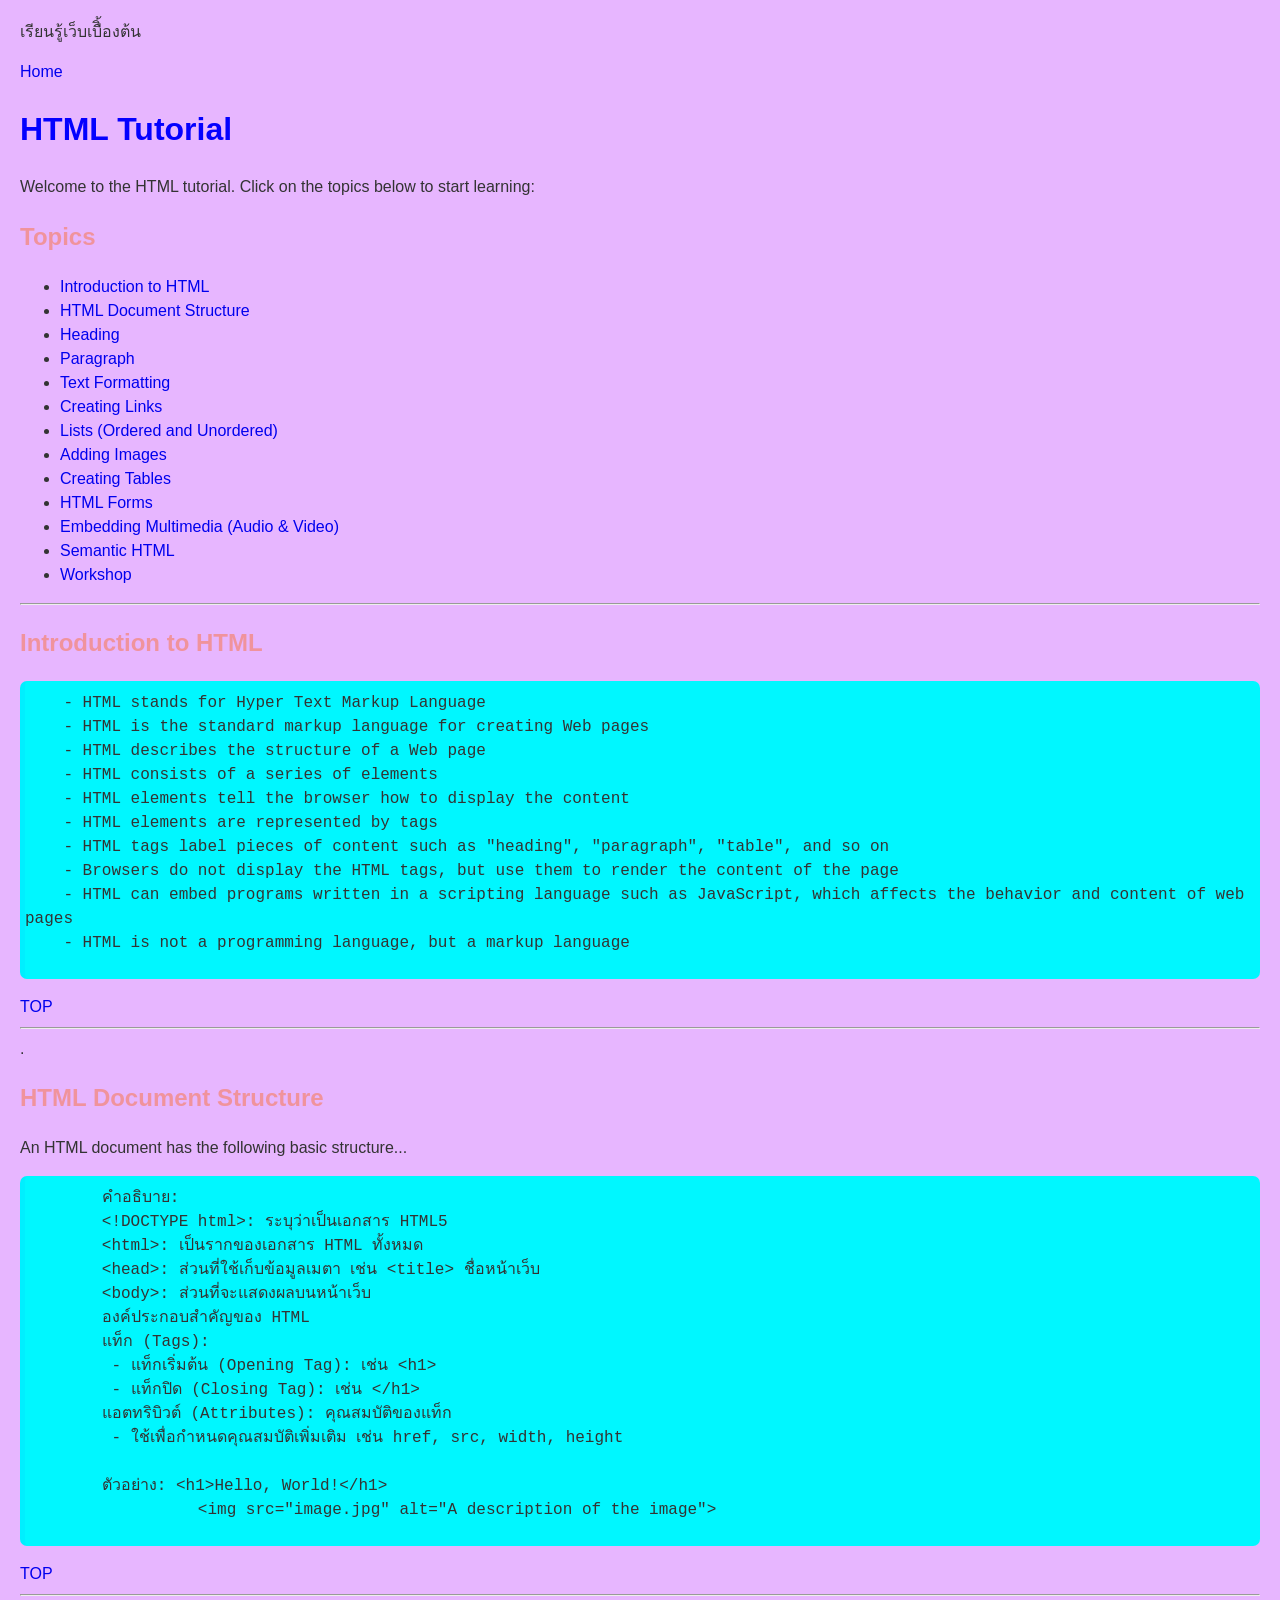
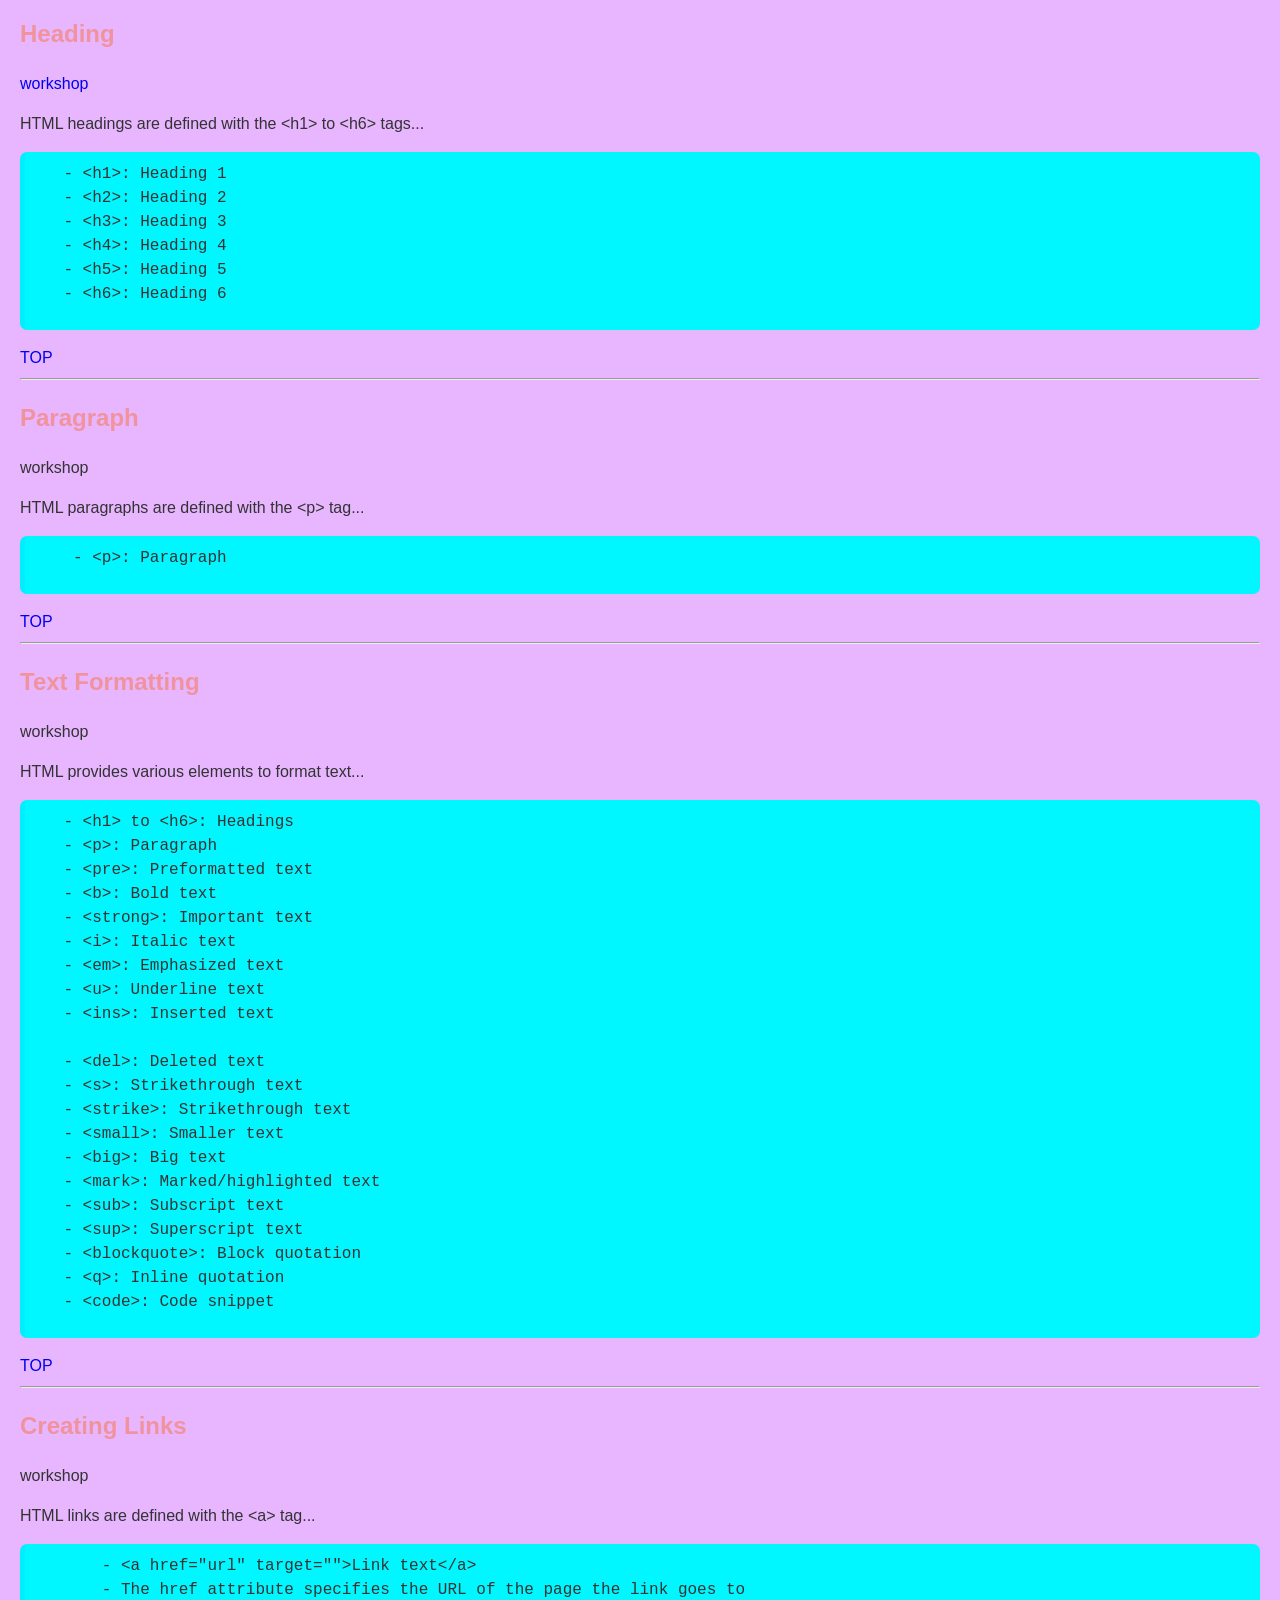
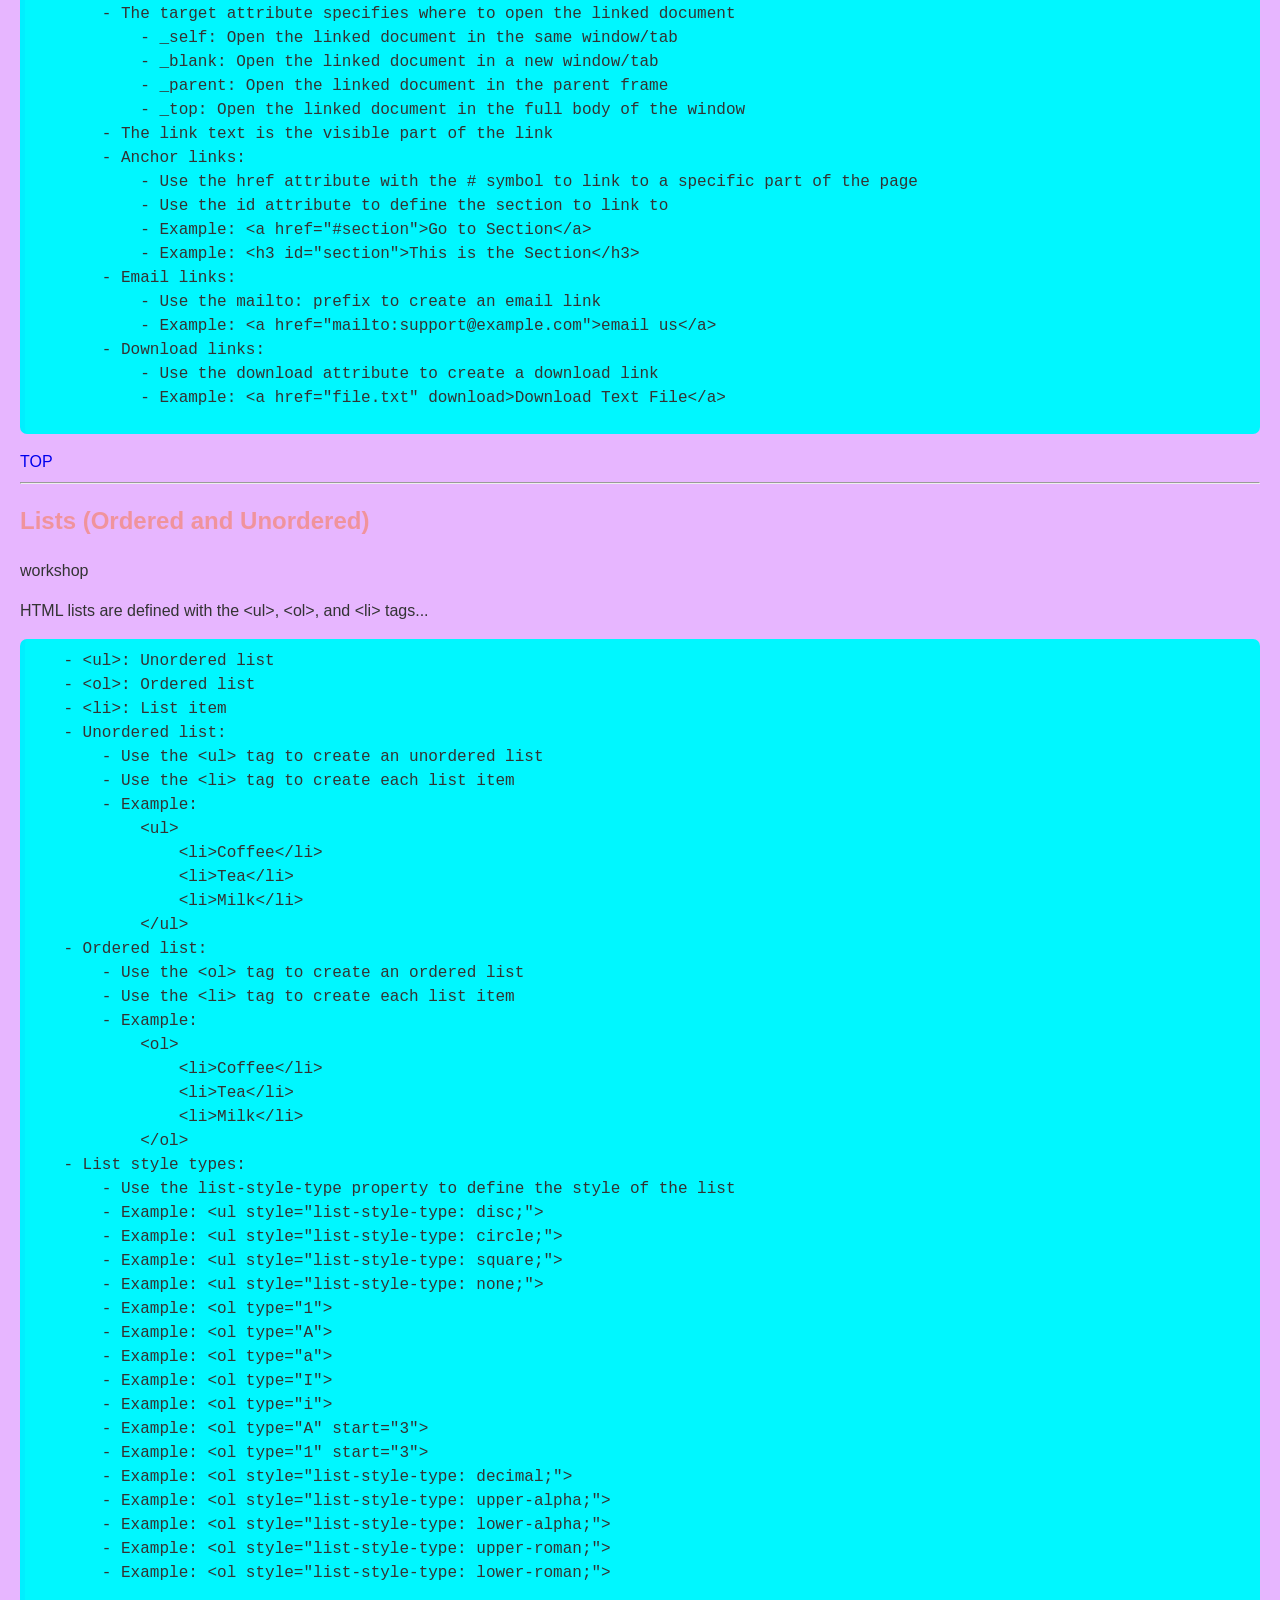
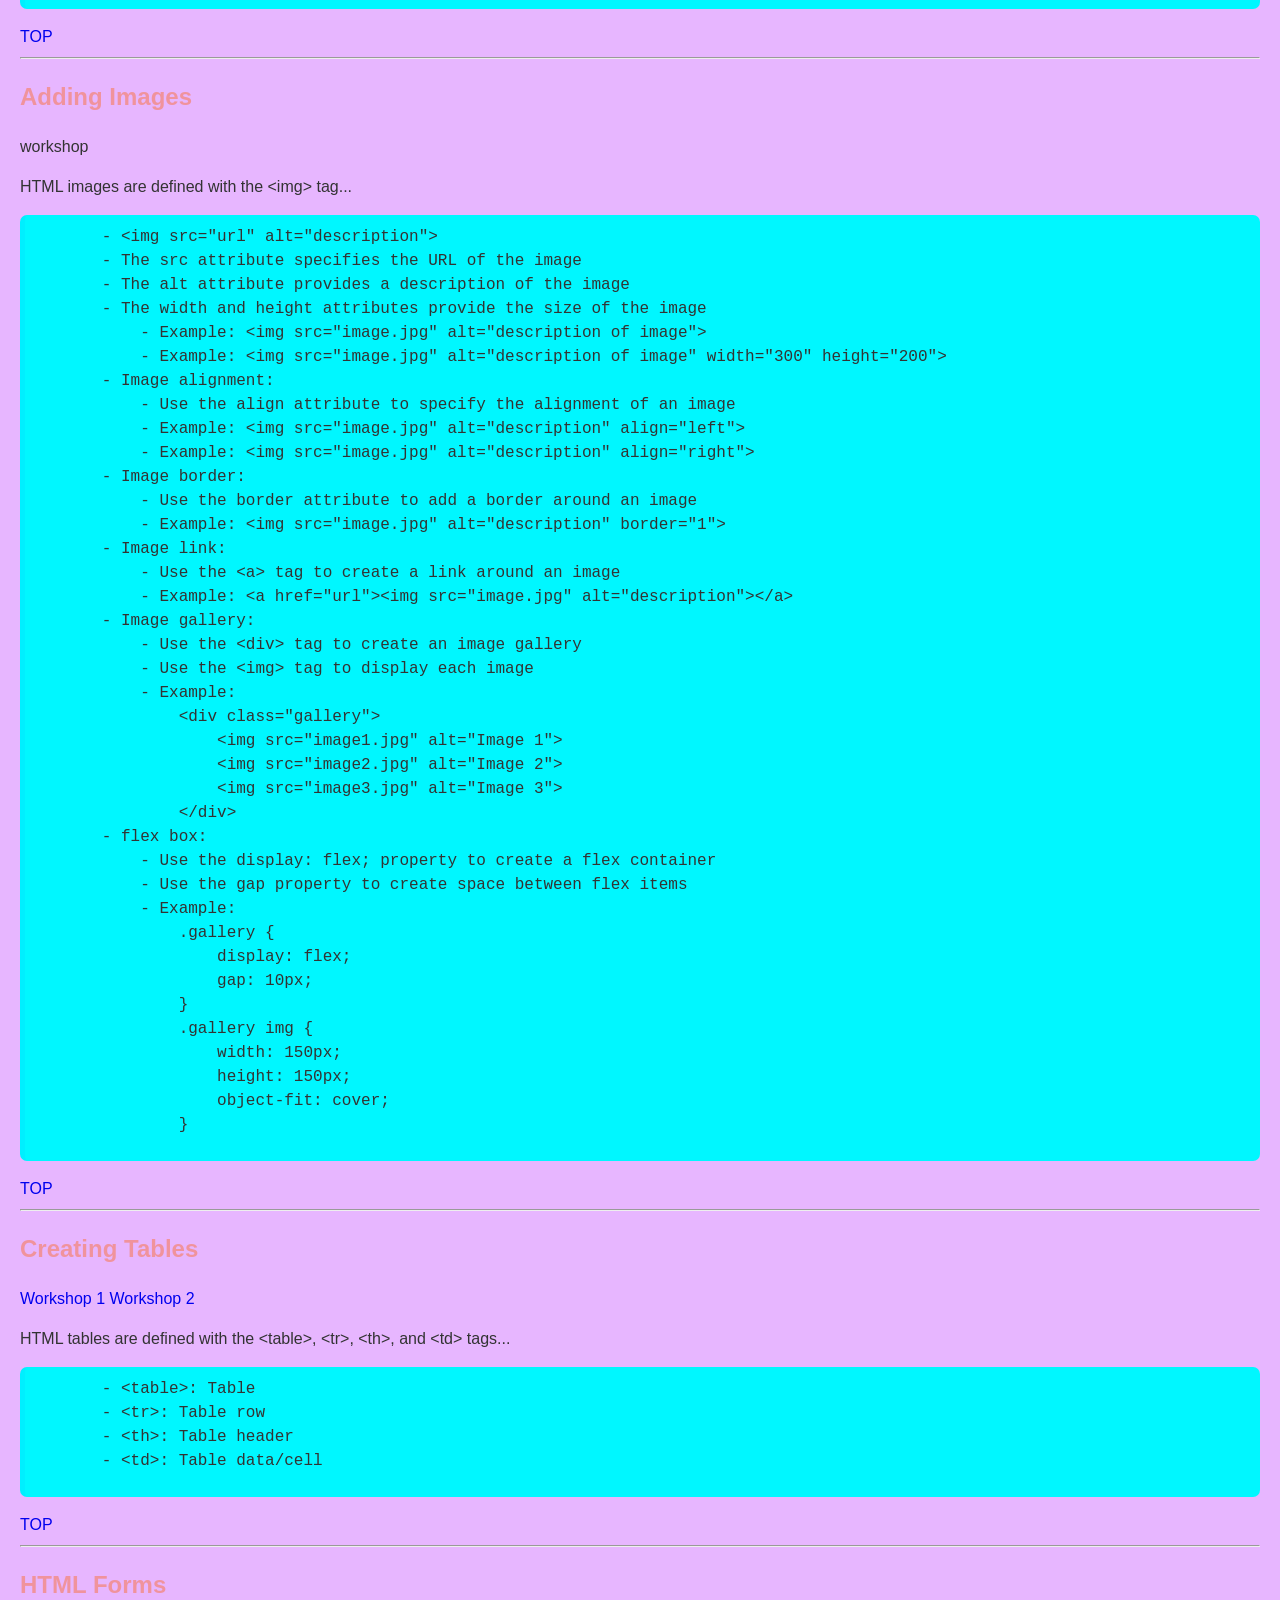
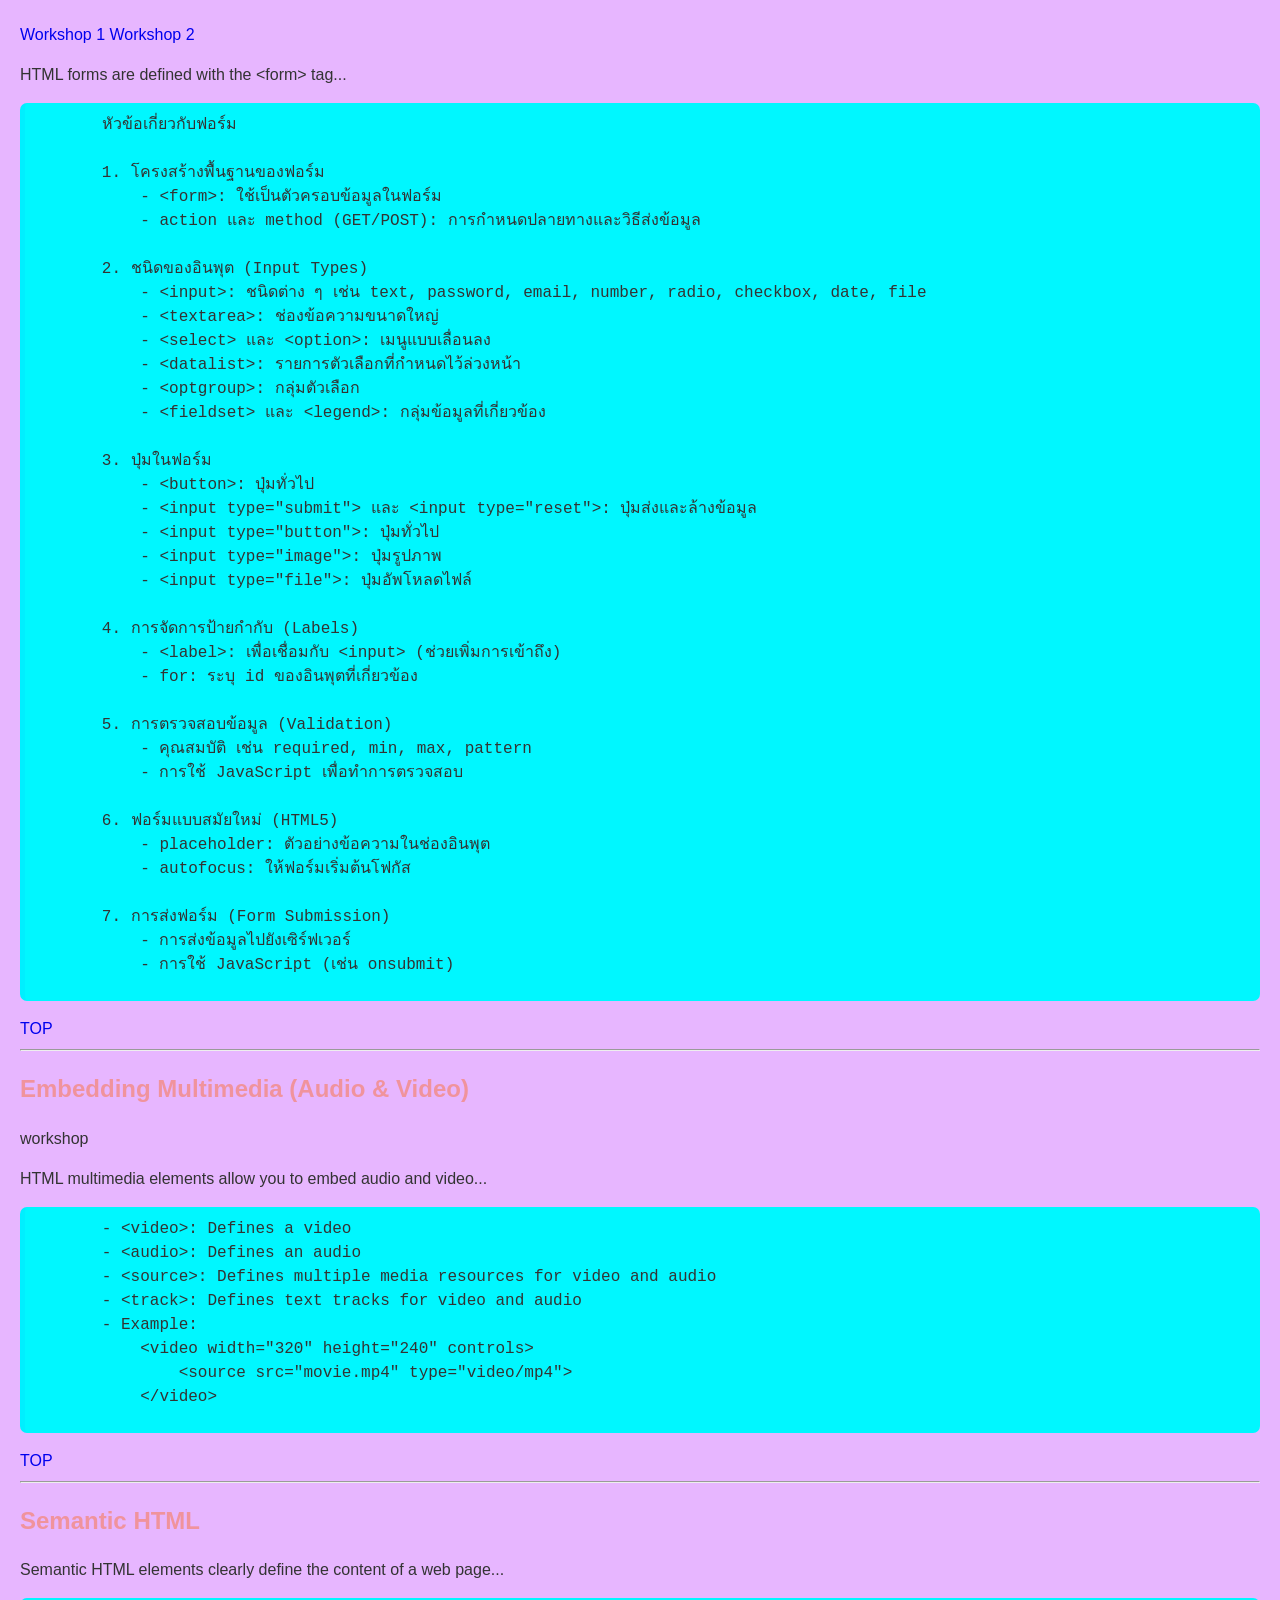
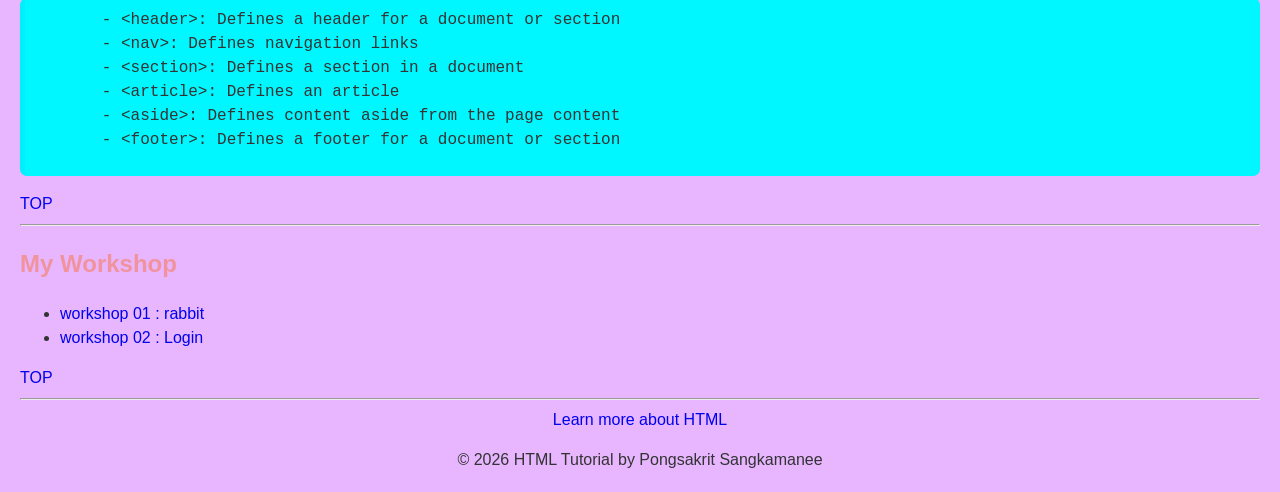
<file: index.html>
<!DOCTYPE html>
<html lang="en">
<head>
    <meta charset="UTF-8">
    <meta name="viewport" content="width=device-width, initial-scale=1.0">
    <meta name="description" content="เว็บไซจ์สำหรับแนะนำการใช้งาน html css และ workshop">
    <title>web Work Shop : 684259048</title>

<style>
    html{
        scroll-behavior: smooth;
    }
        body{
    font-family :Verdana, Geneva, Verdana, sans-serif ;
    margin: 20px ;
    Padding: 0;
    color: #333;
    background-color: rgba(174, 0, 255, 0.288);
    line-height: 1.5;
}
h1 {
    color: rgb(4, 0, 255);
}
h2{
    color: rgba(255, 94, 0, 0.39);
}
.green-text {
color:rgb(43, 226, 211);
}
pre {
    background: rgb(0, 247, 255);
    border-left: 5px solid rgba(0, 225, 255, 0.404);
    font-size: 16px;
    padding: 10px 0 0 0;
    white-space: pre-wrap;
    border-radius: 7px;
}

a {
    text-decoration: none;
}
a:hover {
    text-decoration: underline;
    color: rgb(0, 255, 234);
}
    .text-center{
            text-align: center;
    }
</style>


</head>
<body>
    <header>
        <p>เรียนรู้เว็บเบืิ้องต้น</p>
        <nav>
            <a href="index.html">Home</a>
        </nav>
    </header>

<h1 id="top">HTML Tutorial</h1>
<p>Welcome to the HTML tutorial. Click on the topics below to start learning:</p>

<h2>Topics</h2>
<ul>
    <li><a href="#introduction">Introduction to HTML</a></li>
    <li><a href="#document-structure">HTML Document Structure</a></li>
    <li><a href="#heading">Heading</a></li>
    <li><a href="#paragraph">Paragraph</a></li>
    <li><a href="#text-formatting">Text Formatting</a></li>
    <li><a href="#creating-links">Creating Links</a></li>
    <li><a href="#lists">Lists (Ordered and Unordered)</a></li>
    <li><a href="#adding-images">Adding Images</a></li>
    <li><a href="#creating-tables">Creating Tables</a></li>
    <li><a href="#html-forms">HTML Forms</a></li>
    <li><a href="#multimedia">Embedding Multimedia (Audio &amp; Video)</a></li>
    <li><a href="#semantic">Semantic HTML</a></li>
    <li><a href="#workshop">Workshop</a></li>
</ul>

<hr>

<!-- Introduction to HTML -->
<section>
    <h2 id="introduction">Introduction to HTML</h2>
    <pre>
    - HTML stands for Hyper Text Markup Language
    - HTML is the standard markup language for creating Web pages
    - HTML describes the structure of a Web page
    - HTML consists of a series of elements
    - HTML elements tell the browser how to display the content
    - HTML elements are represented by tags
    - HTML tags label pieces of content such as "heading", "paragraph", "table", and so on
    - Browsers do not display the HTML tags, but use them to render the content of the page
    - HTML can embed programs written in a scripting language such as JavaScript, which affects the behavior and content of web pages
    - HTML is not a programming language, but a markup language
    </pre>
    <a href="#top">TOP</a>
</section>

<hr>
.
<!-- HTML Document Structure -->
<section>
    <h2 id="document-structure">HTML Document Structure</h2>
    <p>An HTML document has the following basic structure...</p>
    <pre>
        คำอธิบาย:
        &lt;!DOCTYPE html&gt;: ระบุว่าเป็นเอกสาร HTML5
        &lt;html&gt;: เป็นรากของเอกสาร HTML ทั้งหมด
        &lt;head&gt;: ส่วนที่ใช้เก็บข้อมูลเมตา เช่น &lt;title&gt; ชื่อหน้าเว็บ
        &lt;body&gt;: ส่วนที่จะแสดงผลบนหน้าเว็บ
        องค์ประกอบสำคัญของ HTML
        แท็ก (Tags):
         - แท็กเริ่มต้น (Opening Tag): เช่น &lt;h1&gt;
         - แท็กปิด (Closing Tag): เช่น &lt;/h1&gt;
        แอตทริบิวต์ (Attributes): คุณสมบัติของแท็ก
         - ใช้เพื่อกำหนดคุณสมบัติเพิ่มเติม เช่น href, src, width, height

        ตัวอย่าง: &lt;h1&gt;Hello, World!&lt;/h1&gt;
                  &lt;img src="image.jpg" alt="A description of the image"&gt;
    </pre>
    <a href="#top">TOP</a>
</section>

<hr>

<!-- Heading -->
<section>
    <h2 id="heading">Heading</h2>
    <p><a href="w03-heading.html">workshop</a></p>
    <p>HTML headings are defined with the &lt;h1&gt; to &lt;h6&gt; tags...</p>
    <pre>
    - &lt;h1&gt;: Heading 1
    - &lt;h2&gt;: Heading 2
    - &lt;h3&gt;: Heading 3
    - &lt;h4&gt;: Heading 4
    - &lt;h5&gt;: Heading 5
    - &lt;h6&gt;: Heading 6
    </pre>
    <a href="#top">TOP</a>
</section>

<hr>

<!-- Paragraph -->
<section>
    <h2 id="paragraph">Paragraph</h2>
    <p>workshop</p>
    <p>HTML paragraphs are defined with the &lt;p&gt; tag...</p>
    <pre>
     - &lt;p&gt;: Paragraph
    </pre>
    <a href="#top">TOP</a>
</section>

<hr>

<!-- Text Formatting -->
<section>
    <h2 id="text-formatting">Text Formatting</h2>
    <p>workshop</p>
    <p>HTML provides various elements to format text...</p>
    <pre>
    - &lt;h1&gt; to &lt;h6&gt;: Headings
    - &lt;p&gt;: Paragraph
    - &lt;pre&gt;: Preformatted text
    - &lt;b&gt;: Bold text
    - &lt;strong&gt;: Important text
    - &lt;i&gt;: Italic text
    - &lt;em&gt;: Emphasized text
    - &lt;u&gt;: Underline text
    - &lt;ins&gt;: Inserted text

    - &lt;del&gt;: Deleted text
    - &lt;s&gt;: Strikethrough text
    - &lt;strike&gt;: Strikethrough text
    - &lt;small&gt;: Smaller text
    - &lt;big&gt;: Big text
    - &lt;mark&gt;: Marked/highlighted text
    - &lt;sub&gt;: Subscript text
    - &lt;sup&gt;: Superscript text
    - &lt;blockquote&gt;: Block quotation
    - &lt;q&gt;: Inline quotation
    - &lt;code&gt;: Code snippet
    </pre>
    <a href="#top">TOP</a>
</section>

<hr>

<!-- Creating Links -->
<section>
    <h2 id="creating-links">Creating Links</h2>
    <p>workshop</p>
    <p>HTML links are defined with the &lt;a&gt; tag...</p>
    <pre>
        - &lt;a href="url" target=""&gt;Link text&lt;/a&gt;
        - The href attribute specifies the URL of the page the link goes to
        - The target attribute specifies where to open the linked document
            - _self: Open the linked document in the same window/tab
            - _blank: Open the linked document in a new window/tab
            - _parent: Open the linked document in the parent frame
            - _top: Open the linked document in the full body of the window
        - The link text is the visible part of the link
        - Anchor links:
            - Use the href attribute with the # symbol to link to a specific part of the page
            - Use the id attribute to define the section to link to
            - Example: &lt;a href="#section"&gt;Go to Section&lt;/a&gt;
            - Example: &lt;h3 id="section"&gt;This is the Section&lt;/h3&gt;
        - Email links:
            - Use the mailto: prefix to create an email link
            - Example: &lt;a href="mailto:support@example.com"&gt;email us&lt;/a&gt;
        - Download links:
            - Use the download attribute to create a download link
            - Example: &lt;a href="file.txt" download&gt;Download Text File&lt;/a&gt;
    </pre>
    <a href="#top">TOP</a>
</section>

<hr>

<!-- Lists -->
<section>
    <h2 id="lists">Lists (Ordered and Unordered)</h2>
    <p>workshop</p>
    <p>HTML lists are defined with the &lt;ul&gt;, &lt;ol&gt;, and &lt;li&gt; tags...</p>
    <pre>
    - &lt;ul&gt;: Unordered list
    - &lt;ol&gt;: Ordered list
    - &lt;li&gt;: List item
    - Unordered list:
        - Use the &lt;ul&gt; tag to create an unordered list
        - Use the &lt;li&gt; tag to create each list item
        - Example:
            &lt;ul&gt;
                &lt;li&gt;Coffee&lt;/li&gt;
                &lt;li&gt;Tea&lt;/li&gt;
                &lt;li&gt;Milk&lt;/li&gt;
            &lt;/ul&gt;
    - Ordered list:
        - Use the &lt;ol&gt; tag to create an ordered list
        - Use the &lt;li&gt; tag to create each list item
        - Example:
            &lt;ol&gt;
                &lt;li&gt;Coffee&lt;/li&gt;
                &lt;li&gt;Tea&lt;/li&gt;
                &lt;li&gt;Milk&lt;/li&gt;
            &lt;/ol&gt;
    - List style types:
        - Use the list-style-type property to define the style of the list
        - Example: &lt;ul style="list-style-type: disc;"&gt;
        - Example: &lt;ul style="list-style-type: circle;"&gt;
        - Example: &lt;ul style="list-style-type: square;"&gt;
        - Example: &lt;ul style="list-style-type: none;"&gt;
        - Example: &lt;ol type="1"&gt;
        - Example: &lt;ol type="A"&gt;
        - Example: &lt;ol type="a"&gt;
        - Example: &lt;ol type="I"&gt;
        - Example: &lt;ol type="i"&gt;
        - Example: &lt;ol type="A" start="3"&gt;
        - Example: &lt;ol type="1" start="3"&gt;
        - Example: &lt;ol style="list-style-type: decimal;"&gt;
        - Example: &lt;ol style="list-style-type: upper-alpha;"&gt;
        - Example: &lt;ol style="list-style-type: lower-alpha;"&gt;
        - Example: &lt;ol style="list-style-type: upper-roman;"&gt;
        - Example: &lt;ol style="list-style-type: lower-roman;"&gt;
    </pre>
    <a href="#top">TOP</a>
</section>

<hr>

<!-- Adding Images -->
<section>
    <h2 id="adding-images">Adding Images</h2>
    <p>workshop</p>
    <p>HTML images are defined with the &lt;img&gt; tag...</p>
    <pre>
        - &lt;img src="url" alt="description"&gt;
        - The src attribute specifies the URL of the image
        - The alt attribute provides a description of the image
        - The width and height attributes provide the size of the image
            - Example: &lt;img src="image.jpg" alt="description of image"&gt;
            - Example: &lt;img src="image.jpg" alt="description of image" width="300" height="200"&gt;
        - Image alignment:
            - Use the align attribute to specify the alignment of an image
            - Example: &lt;img src="image.jpg" alt="description" align="left"&gt;
            - Example: &lt;img src="image.jpg" alt="description" align="right"&gt;
        - Image border:
            - Use the border attribute to add a border around an image
            - Example: &lt;img src="image.jpg" alt="description" border="1"&gt;
        - Image link:
            - Use the &lt;a&gt; tag to create a link around an image
            - Example: &lt;a href="url"&gt;&lt;img src="image.jpg" alt="description"&gt;&lt;/a&gt;
        - Image gallery:
            - Use the &lt;div&gt; tag to create an image gallery
            - Use the &lt;img&gt; tag to display each image
            - Example:
                &lt;div class="gallery"&gt;
                    &lt;img src="image1.jpg" alt="Image 1"&gt;
                    &lt;img src="image2.jpg" alt="Image 2"&gt;
                    &lt;img src="image3.jpg" alt="Image 3"&gt;
                &lt;/div&gt;
        - flex box:
            - Use the display: flex; property to create a flex container
            - Use the gap property to create space between flex items
            - Example:
                .gallery {
                    display: flex;
                    gap: 10px;
                }
                .gallery img {
                    width: 150px;
                    height: 150px;
                    object-fit: cover;
                }
    </pre>
    <a href="#top">TOP</a>
</section>

<hr>

<!-- Creating Tables -->
<section>
    <h2 id="creating-tables">Creating Tables</h2>
    <p><a href="#">Workshop 1</a> <a href="#">Workshop 2</a></p>
    <p>HTML tables are defined with the &lt;table&gt;, &lt;tr&gt;, &lt;th&gt;, and &lt;td&gt; tags...</p>
    <pre>
        - &lt;table&gt;: Table
        - &lt;tr&gt;: Table row
        - &lt;th&gt;: Table header
        - &lt;td&gt;: Table data/cell
    </pre>
    <a href="#top">TOP</a>
</section>

<hr>

<!-- HTML Forms -->
<section>
    <h2 id="html-forms">HTML Forms</h2>
    <p><a href="#">Workshop 1</a> <a href="#">Workshop 2</a></p>
    <p>HTML forms are defined with the &lt;form&gt; tag...</p>
    <pre>
        หัวข้อเกี่ยวกับฟอร์ม

        1. โครงสร้างพื้นฐานของฟอร์ม
            - &lt;form&gt;: ใช้เป็นตัวครอบข้อมูลในฟอร์ม
            - action และ method (GET/POST): การกำหนดปลายทางและวิธีส่งข้อมูล

        2. ชนิดของอินพุต (Input Types)
            - &lt;input&gt;: ชนิดต่าง ๆ เช่น text, password, email, number, radio, checkbox, date, file
            - &lt;textarea&gt;: ช่องข้อความขนาดใหญ่
            - &lt;select&gt; และ &lt;option&gt;: เมนูแบบเลื่อนลง
            - &lt;datalist&gt;: รายการตัวเลือกที่กำหนดไว้ล่วงหน้า
            - &lt;optgroup&gt;: กลุ่มตัวเลือก
            - &lt;fieldset&gt; และ &lt;legend&gt;: กลุ่มข้อมูลที่เกี่ยวข้อง

        3. ปุ่มในฟอร์ม
            - &lt;button&gt;: ปุ่มทั่วไป
            - &lt;input type="submit"&gt; และ &lt;input type="reset"&gt;: ปุ่มส่งและล้างข้อมูล
            - &lt;input type="button"&gt;: ปุ่มทั่วไป
            - &lt;input type="image"&gt;: ปุ่มรูปภาพ
            - &lt;input type="file"&gt;: ปุ่มอัพโหลดไฟล์

        4. การจัดการป้ายกำกับ (Labels)
            - &lt;label&gt;: เพื่อเชื่อมกับ &lt;input&gt; (ช่วยเพิ่มการเข้าถึง)
            - for: ระบุ id ของอินพุตที่เกี่ยวข้อง

        5. การตรวจสอบข้อมูล (Validation)
            - คุณสมบัติ เช่น required, min, max, pattern
            - การใช้ JavaScript เพื่อทำการตรวจสอบ

        6. ฟอร์มแบบสมัยใหม่ (HTML5)
            - placeholder: ตัวอย่างข้อความในช่องอินพุต
            - autofocus: ให้ฟอร์มเริ่มต้นโฟกัส

        7. การส่งฟอร์ม (Form Submission)
            - การส่งข้อมูลไปยังเซิร์ฟเวอร์
            - การใช้ JavaScript (เช่น onsubmit)
    </pre>
    <a href="#top">TOP</a>
</section>

<hr>

<!-- Embedding Multimedia -->
<section>
    <h2 id="multimedia">Embedding Multimedia (Audio &amp; Video)</h2>
    <p>workshop</p>
    <p>HTML multimedia elements allow you to embed audio and video...</p>
    <pre>
        - &lt;video&gt;: Defines a video
        - &lt;audio&gt;: Defines an audio
        - &lt;source&gt;: Defines multiple media resources for video and audio
        - &lt;track&gt;: Defines text tracks for video and audio
        - Example:
            &lt;video width="320" height="240" controls&gt;
                &lt;source src="movie.mp4" type="video/mp4"&gt;
            &lt;/video&gt;
    </pre>
    <a href="#top">TOP</a>
</section>

<hr>

<!-- Semantic HTML -->
<section>
    <h2 id="semantic">Semantic HTML</h2>
    <p>Semantic HTML elements clearly define the content of a web page...</p>
    <pre>
        - &lt;header&gt;: Defines a header for a document or section
        - &lt;nav&gt;: Defines navigation links
        - &lt;section&gt;: Defines a section in a document
        - &lt;article&gt;: Defines an article
        - &lt;aside&gt;: Defines content aside from the page content
        - &lt;footer&gt;: Defines a footer for a document or section
    </pre>
    <a href="#top">TOP</a>
</section>

<hr>

<!-- My Workshop -->
<section>
    <h2 id="workshop">My Workshop</h2>
    <ul>
        <li><a href="#">workshop 01 : rabbit</a></li>
        <li><a href="#">workshop 02 : Login</a></li>
    </ul>
    <a href="#top">TOP</a>
    <hr>
    <div class="text-center">

    <a href="https://www.w3schools.com/">Learn more about HTML</a>

        
        <footer>
        <p>&copy; 2026 HTML Tutorial by Pongsakrit Sangkamanee</p>
    </div>

</footer>
    



</section>
</body>
</html>
</file>
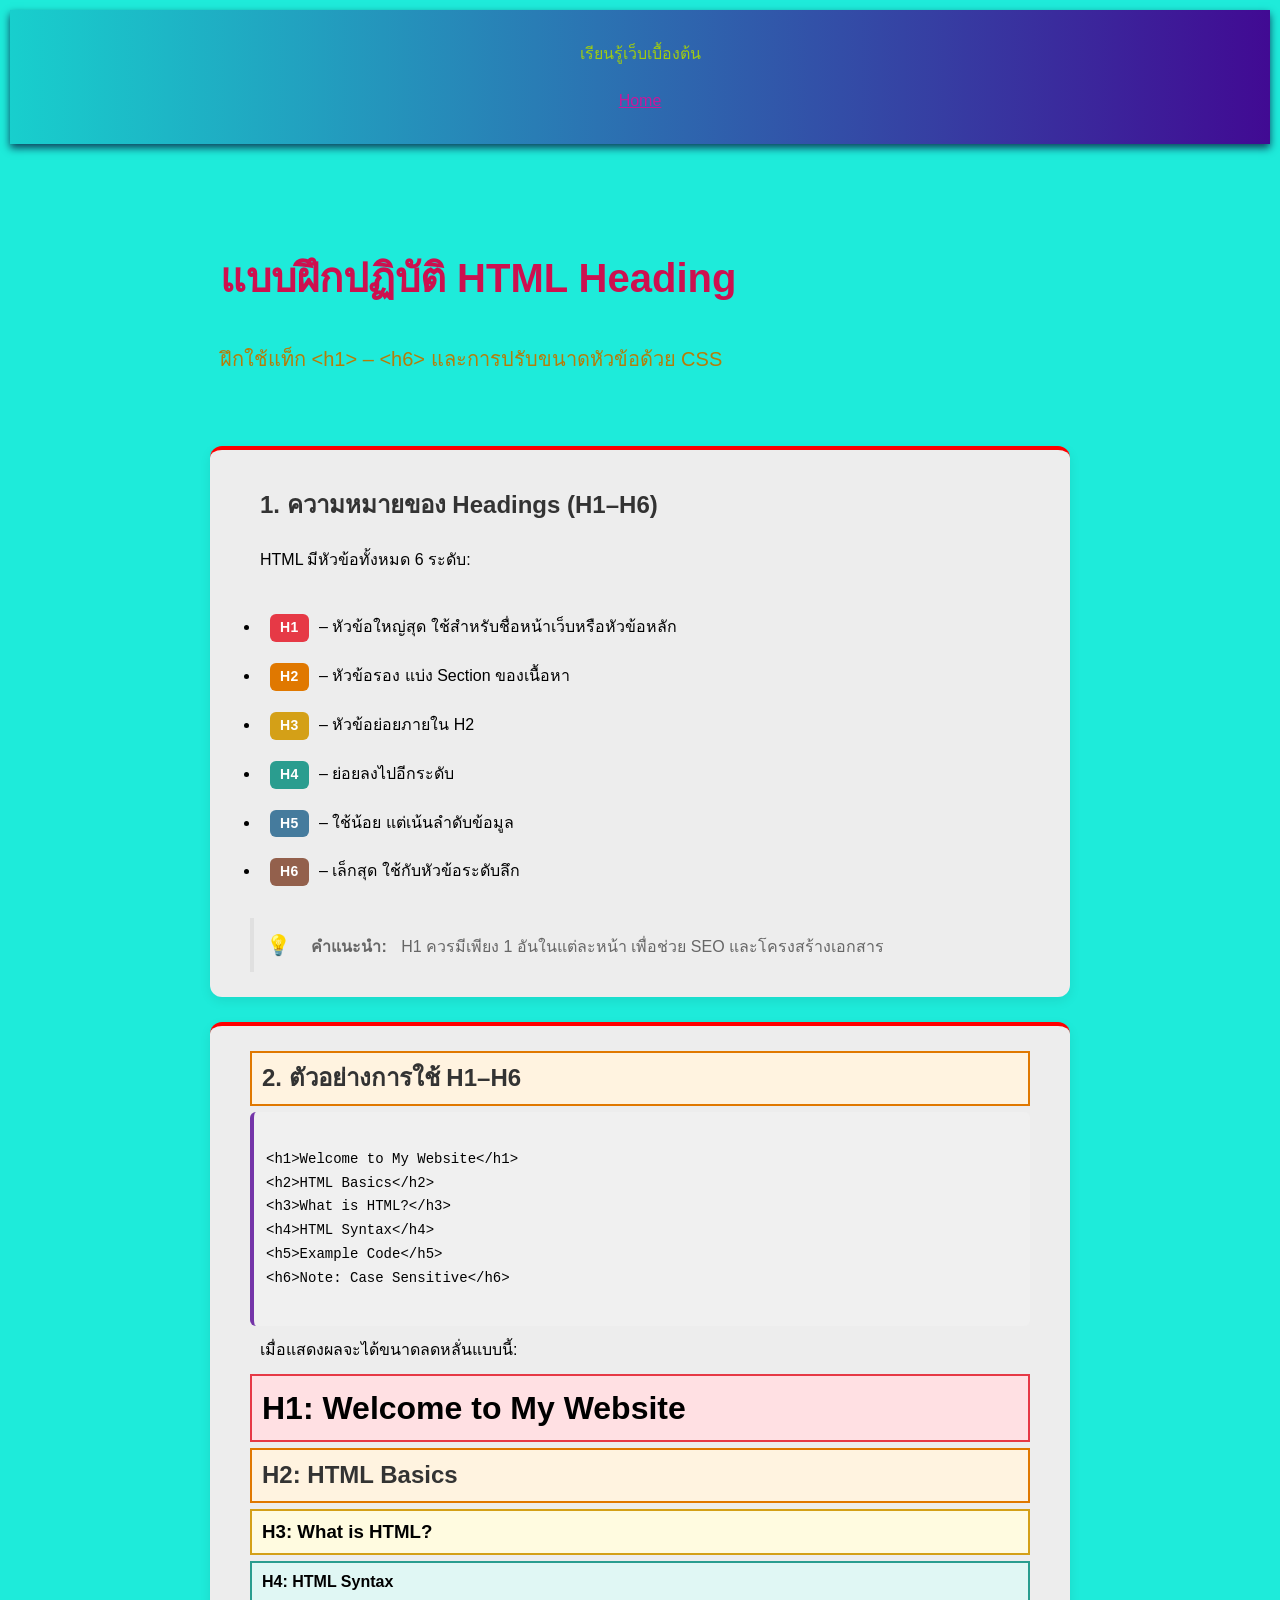
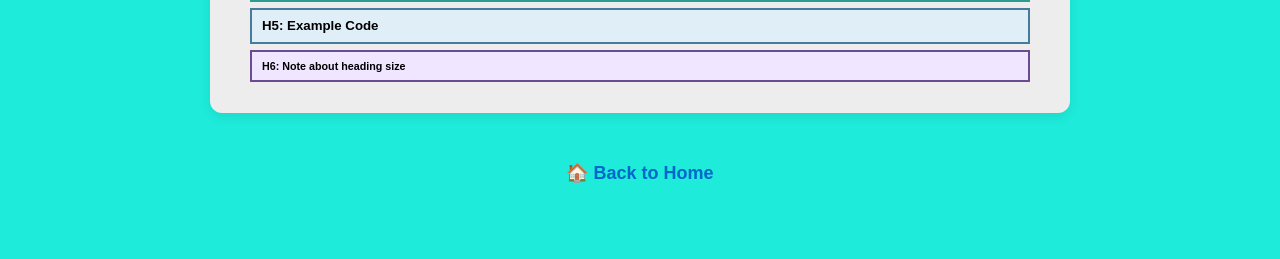
<file: W03-heading.html>
<!DOCTYPE html>
<html lang="th">
<head>
    <meta charset="UTF-8">
    <meta name="viewport" content="width=device-width, initial-scale=1.0">
    <title>Workshop: HTML Headings</title>
    <style>
        * {
            box-sizing: border-box;
            margin: 0;
            padding: 10px;
        }

        body {
            font-family: Arial, sans-serif;
            background-color: hsl(175, 84%, 52%);
            padding: 0;
            line-height: 1.7;
        }

        header {
            background: linear-gradient(90deg, rgba(15, 167, 187, 0.411), rgb(65, 10, 147));
            padding: 20px;
            color: #a0cc11;
            text-align: center;
            box-shadow: 0 4px 8px #0d415d;
        }

        header a {
            color: #c8189c;
        }

        .container {
            max-width: 900px;
            margin: 40px auto;
            padding: 0 20px;
        }

        .hero {
            padding: 50px 0;
        }

        .hero-text-h1 {
            font-size: 40px;
            margin-bottom: 10px;
            color: rgb(205, 16, 79);
        }

        .hero-text-p {
            font-size: 20px;
            margin-bottom: 10px;
            color: rgb(182, 124, 8);
        }

        .card {
            background: #ededed;
            padding: 25px 40px;
            margin-bottom: 25px;
            border-radius: 12px;
            border-top: 4px solid #ff0000;
            box-shadow: 0 4px 12px rgba(0, 0, 0, 0.08);
        }

        h2 {
            margin-top: 0;
            color: #333;
        }

        ul {
            margin-top: 10px;
        }

        pre {
            background: #f0f0f0;
            padding: 12px;
            border-left: 4px solid #7435a8;
            overflow-x: auto;
            border-radius: 6px;
            font-size: 14px;
        }

        .note {
            border-left: 4px solid #e0e0e0;
            padding-left: 12px;
            margin-top: 12px;
            color: #666;
        }

        .note::before {
            content: "💡 ";
            display: inline-block;
            margin-right: 6px;
            font-size: 20px;
        }

        .text-center {
            text-align: center;
            padding: 20px 0;
        }

        .text-center a {
            text-decoration: none;
            color: #0066cc;
            font-weight: bold;
            font-size: 18px;
        }

        .text-center a:hover {
            text-decoration: underline;
            color: rgb(255, 0, 0);
        }

        .badge {
            display: inline-block;
            padding: 2px 10px;
            border-radius: 6px;
            font-weight: bold;
            font-size: 14px;
            margin-right: 6px;
            color: #fff;
            letter-spacing: 0.3px;
        }

        .badge-h1 { background-color: #e63946; }   /* แดง */
        .badge-h2 { background-color: #e07800; }   /* ส้ม */
        .badge-h3 { background-color: #d4a017; }   /* เหลือง */
        .badge-h4 { background-color: #2a9d8f; }   /* เขียว */
        .badge-h5 { background-color: #457b9d; }   /* น้ำเงิน */
        .badge-h6 { background-color: #93604c; }   /* ม่วง */

        /* Card 2 heading sizes */
        .card-examples h1 { font-size: 2em; text-align: left; margin-bottom: 5px; }
        .card-examples h2 { font-size: 1.5em; }
        .card-examples h3 { font-size: 1.17em; }
        .card-examples h4 { font-size: 1em; }
        .card-examples h5 { font-size: 0.83em; }
        .card-examples h6 { font-size: 0.67em; }

        .card-examples h1 { border: 2px solid #e63946; background-color: #ffe0e3; padding: 5px 10px; margin-bottom: 6px; }
        .card-examples h2 { border: 2px solid #e07800; background-color: #fff3e0; padding: 5px 10px; margin-bottom: 6px; }
        .card-examples h3 { border: 2px solid #d4a017; background-color: #fffbe0; padding: 5px 10px; margin-bottom: 6px; }
        .card-examples h4 { border: 2px solid #2a9d8f; background-color: #e0f7f4; padding: 5px 10px; margin-bottom: 6px; }
        .card-examples h5 { border: 2px solid #457b9d; background-color: #e0eef7; padding: 5px 10px; margin-bottom: 6px; }
        .card-examples h6 { border: 2px solid #6a4c93; background-color: #f0e6ff; padding: 5px 10px; margin-bottom: 6px; }
    </style>
</head>
<body>

    <header>
        <p>เรียนรู้เว็บเบื้องต้น</p>
        <nav>
            <a href="index.html">Home</a>
        </nav>
    </header>

    <div class="container">

        <section class="hero">
            <h1 class="hero-text-h1">แบบฝึกปฏิบัติ HTML Heading</h1>
            <p class="hero-text-p">ฝึกใช้แท็ก &lt;h1&gt; – &lt;h6&gt; และการปรับขนาดหัวข้อด้วย CSS</p>
        </section>

        <!-- Card 1: ความหมายของ Headings -->
        <section class="card">
            <h2>1. ความหมายของ Headings (H1–H6)</h2>
            <p>HTML มีหัวข้อทั้งหมด 6 ระดับ:</p>
            <ul>
                <li><span class="badge badge-h1">H1</span> – หัวข้อใหญ่สุด ใช้สำหรับชื่อหน้าเว็บหรือหัวข้อหลัก</li>
                <li><span class="badge badge-h2">H2</span> – หัวข้อรอง แบ่ง Section ของเนื้อหา</li>
                <li><span class="badge badge-h3">H3</span> – หัวข้อย่อยภายใน H2</li>
                <li><span class="badge badge-h4">H4</span> – ย่อยลงไปอีกระดับ</li>
                <li><span class="badge badge-h5">H5</span> – ใช้น้อย แต่เน้นลำดับข้อมูล</li>
                <li><span class="badge badge-h6">H6</span> – เล็กสุด ใช้กับหัวข้อระดับลึก</li>
            </ul>
            <div class="note">
                <b>คำแนะนำ:</b> H1 ควรมีเพียง 1 อันในแต่ละหน้า เพื่อช่วย SEO และโครงสร้างเอกสาร
            </div>
        </section>


        <section class="card card-examples">
            <h2>2. ตัวอย่างการใช้ H1–H6</h2>
            <pre><code>
&lt;h1&gt;Welcome to My Website&lt;/h1&gt;
&lt;h2&gt;HTML Basics&lt;/h2&gt;
&lt;h3&gt;What is HTML?&lt;/h3&gt;
&lt;h4&gt;HTML Syntax&lt;/h4&gt;
&lt;h5&gt;Example Code&lt;/h5&gt;
&lt;h6&gt;Note: Case Sensitive&lt;/h6&gt;
            </code></pre>

            <p>เมื่อแสดงผลจะได้ขนาดลดหลั่นแบบนี้:</p>

            <h1>H1: Welcome to My Website</h1>
            <h2>H2: HTML Basics</h2>
            <h3>H3: What is HTML?</h3>
            <h4>H4: HTML Syntax</h4>
            <h5>H5: Example Code</h5>
            <h6>H6: Note about heading size</h6>
        </section>

        <!-- ปุ่มกลับ -->
        <p class="text-center">
            <a href="index.html">🏠 Back to Home</a>
        </p>

    </div>

</body>
</html>
</file>
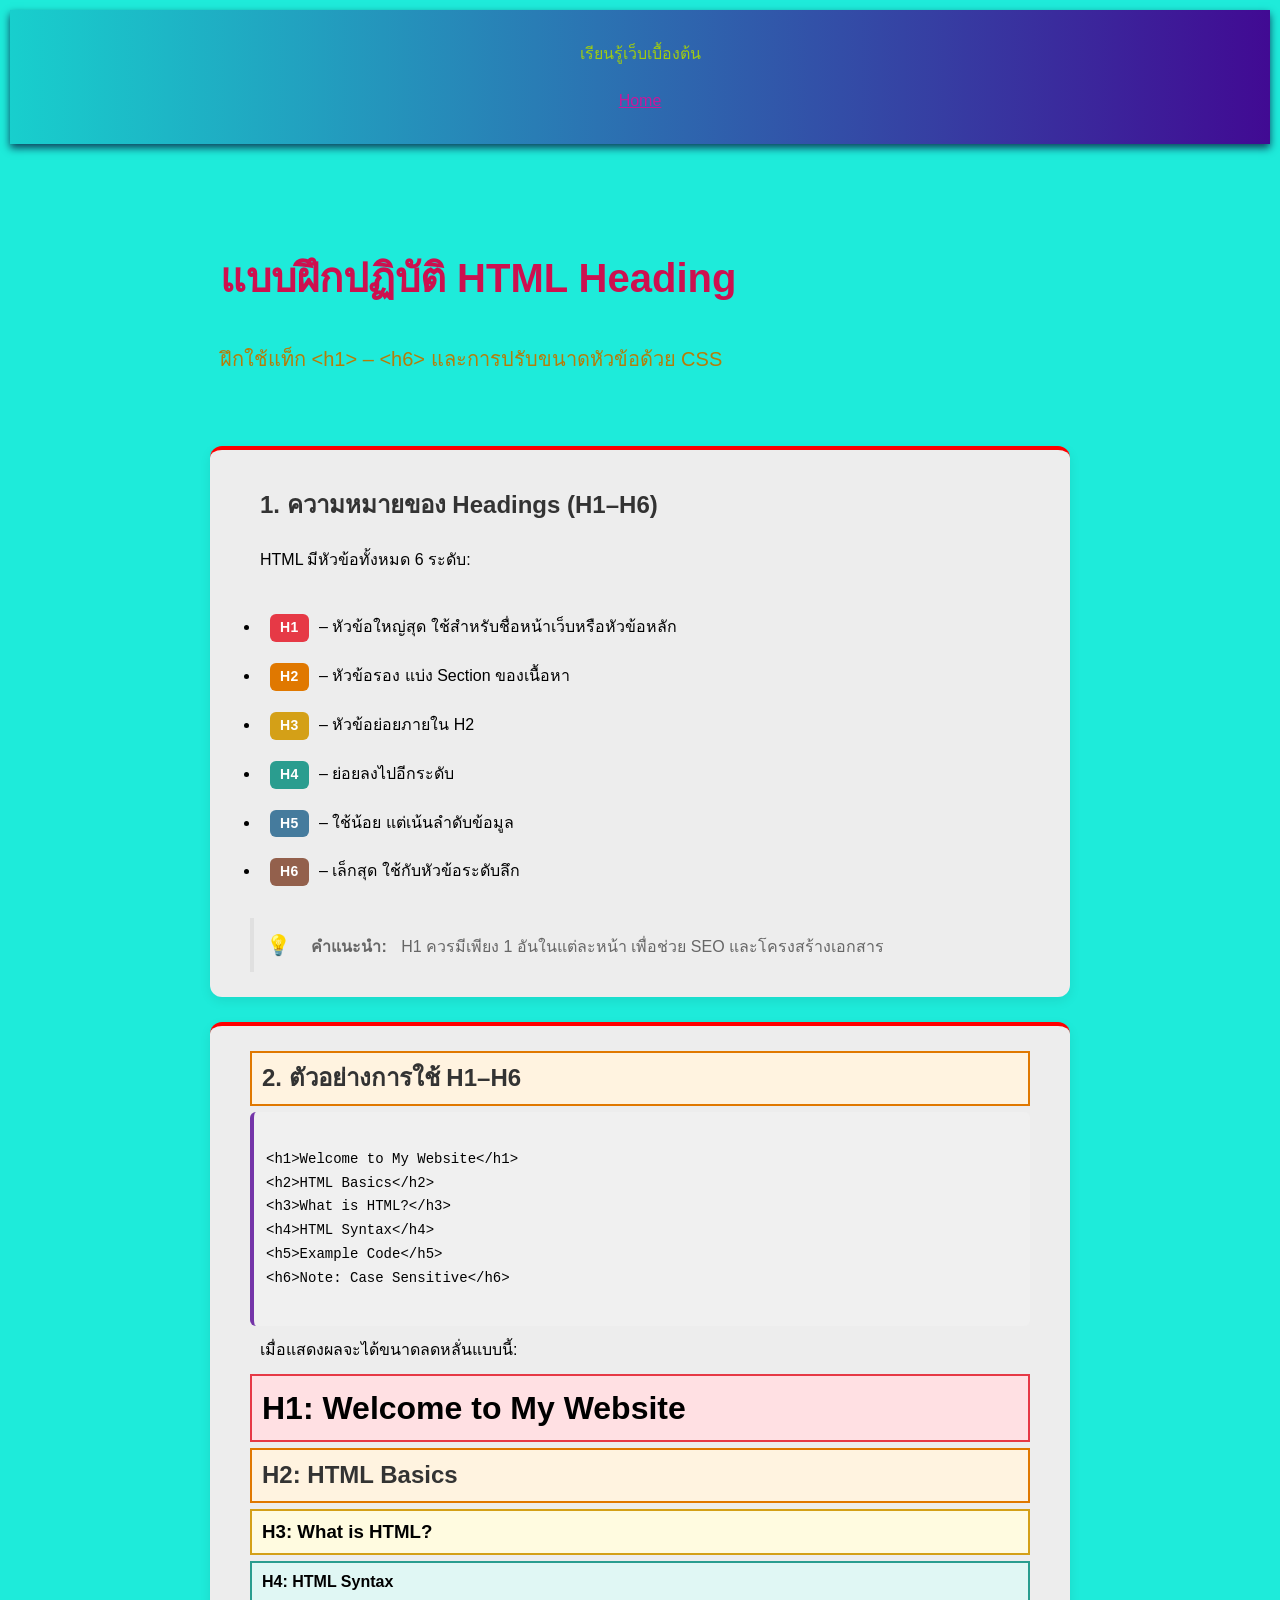
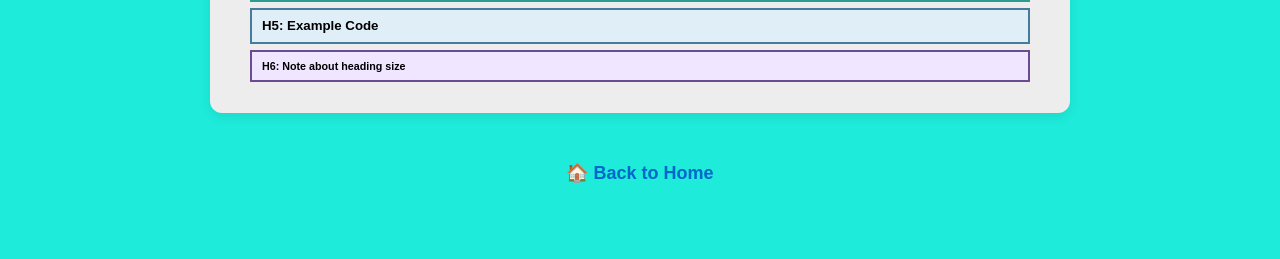
<file: w03-heading.html>
<!DOCTYPE html>
<html lang="th">
<head>
    <meta charset="UTF-8">
    <meta name="viewport" content="width=device-width, initial-scale=1.0">
    <title>Workshop: HTML Headings</title>
    <style>
        * {
            box-sizing: border-box;
            margin: 0;
            padding: 10px;
        }

        body {
            font-family: Arial, sans-serif;
            background-color: hsl(175, 84%, 52%);
            padding: 0;
            line-height: 1.7;
        }

        header {
            background: linear-gradient(90deg, rgba(15, 167, 187, 0.411), rgb(65, 10, 147));
            padding: 20px;
            color: #a0cc11;
            text-align: center;
            box-shadow: 0 4px 8px #0d415d;
        }

        header a {
            color: #c8189c;
        }

        .container {
            max-width: 900px;
            margin: 40px auto;
            padding: 0 20px;
        }

        .hero {
            padding: 50px 0;
        }

        .hero-text-h1 {
            font-size: 40px;
            margin-bottom: 10px;
            color: rgb(205, 16, 79);
        }

        .hero-text-p {
            font-size: 20px;
            margin-bottom: 10px;
            color: rgb(182, 124, 8);
        }

        .card {
            background: #ededed;
            padding: 25px 40px;
            margin-bottom: 25px;
            border-radius: 12px;
            border-top: 4px solid #ff0000;
            box-shadow: 0 4px 12px rgba(0, 0, 0, 0.08);
        }

        h2 {
            margin-top: 0;
            color: #333;
        }

        ul {
            margin-top: 10px;
        }

        pre {
            background: #f0f0f0;
            padding: 12px;
            border-left: 4px solid #7435a8;
            overflow-x: auto;
            border-radius: 6px;
            font-size: 14px;
        }

        .note {
            border-left: 4px solid #e0e0e0;
            padding-left: 12px;
            margin-top: 12px;
            color: #666;
        }

        .note::before {
            content: "💡 ";
            display: inline-block;
            margin-right: 6px;
            font-size: 20px;
        }

        .text-center {
            text-align: center;
            padding: 20px 0;
        }

        .text-center a {
            text-decoration: none;
            color: #0066cc;
            font-weight: bold;
            font-size: 18px;
        }

        .text-center a:hover {
            text-decoration: underline;
            color: rgb(255, 0, 0);
        }

        .badge {
            display: inline-block;
            padding: 2px 10px;
            border-radius: 6px;
            font-weight: bold;
            font-size: 14px;
            margin-right: 6px;
            color: #fff;
            letter-spacing: 0.3px;
        }

        .badge-h1 { background-color: #e63946; }   /* แดง */
        .badge-h2 { background-color: #e07800; }   /* ส้ม */
        .badge-h3 { background-color: #d4a017; }   /* เหลือง */
        .badge-h4 { background-color: #2a9d8f; }   /* เขียว */
        .badge-h5 { background-color: #457b9d; }   /* น้ำเงิน */
        .badge-h6 { background-color: #93604c; }   /* ม่วง */

        /* Card 2 heading sizes */
        .card-examples h1 { font-size: 2em; text-align: left; margin-bottom: 5px; }
        .card-examples h2 { font-size: 1.5em; }
        .card-examples h3 { font-size: 1.17em; }
        .card-examples h4 { font-size: 1em; }
        .card-examples h5 { font-size: 0.83em; }
        .card-examples h6 { font-size: 0.67em; }

        .card-examples h1 { border: 2px solid #e63946; background-color: #ffe0e3; padding: 5px 10px; margin-bottom: 6px; }
        .card-examples h2 { border: 2px solid #e07800; background-color: #fff3e0; padding: 5px 10px; margin-bottom: 6px; }
        .card-examples h3 { border: 2px solid #d4a017; background-color: #fffbe0; padding: 5px 10px; margin-bottom: 6px; }
        .card-examples h4 { border: 2px solid #2a9d8f; background-color: #e0f7f4; padding: 5px 10px; margin-bottom: 6px; }
        .card-examples h5 { border: 2px solid #457b9d; background-color: #e0eef7; padding: 5px 10px; margin-bottom: 6px; }
        .card-examples h6 { border: 2px solid #6a4c93; background-color: #f0e6ff; padding: 5px 10px; margin-bottom: 6px; }
    </style>
</head>
<body>

    <header>
        <p>เรียนรู้เว็บเบื้องต้น</p>
        <nav>
            <a href="index.html">Home</a>
        </nav>
    </header>

    <div class="container">

        <section class="hero">
            <h1 class="hero-text-h1">แบบฝึกปฏิบัติ HTML Heading</h1>
            <p class="hero-text-p">ฝึกใช้แท็ก &lt;h1&gt; – &lt;h6&gt; และการปรับขนาดหัวข้อด้วย CSS</p>
        </section>

        <!-- Card 1: ความหมายของ Headings -->
        <section class="card">
            <h2>1. ความหมายของ Headings (H1–H6)</h2>
            <p>HTML มีหัวข้อทั้งหมด 6 ระดับ:</p>
            <ul>
                <li><span class="badge badge-h1">H1</span> – หัวข้อใหญ่สุด ใช้สำหรับชื่อหน้าเว็บหรือหัวข้อหลัก</li>
                <li><span class="badge badge-h2">H2</span> – หัวข้อรอง แบ่ง Section ของเนื้อหา</li>
                <li><span class="badge badge-h3">H3</span> – หัวข้อย่อยภายใน H2</li>
                <li><span class="badge badge-h4">H4</span> – ย่อยลงไปอีกระดับ</li>
                <li><span class="badge badge-h5">H5</span> – ใช้น้อย แต่เน้นลำดับข้อมูล</li>
                <li><span class="badge badge-h6">H6</span> – เล็กสุด ใช้กับหัวข้อระดับลึก</li>
            </ul>
            <div class="note">
                <b>คำแนะนำ:</b> H1 ควรมีเพียง 1 อันในแต่ละหน้า เพื่อช่วย SEO และโครงสร้างเอกสาร
            </div>
        </section>


        <section class="card card-examples">
            <h2>2. ตัวอย่างการใช้ H1–H6</h2>
            <pre><code>
&lt;h1&gt;Welcome to My Website&lt;/h1&gt;
&lt;h2&gt;HTML Basics&lt;/h2&gt;
&lt;h3&gt;What is HTML?&lt;/h3&gt;
&lt;h4&gt;HTML Syntax&lt;/h4&gt;
&lt;h5&gt;Example Code&lt;/h5&gt;
&lt;h6&gt;Note: Case Sensitive&lt;/h6&gt;
            </code></pre>

            <p>เมื่อแสดงผลจะได้ขนาดลดหลั่นแบบนี้:</p>

            <h1>H1: Welcome to My Website</h1>
            <h2>H2: HTML Basics</h2>
            <h3>H3: What is HTML?</h3>
            <h4>H4: HTML Syntax</h4>
            <h5>H5: Example Code</h5>
            <h6>H6: Note about heading size</h6>
        </section>

        <!-- ปุ่มกลับ -->
        <p class="text-center">
            <a href="index.html">🏠 Back to Home</a>
        </p>

    </div>

</body>
</html>
</file>
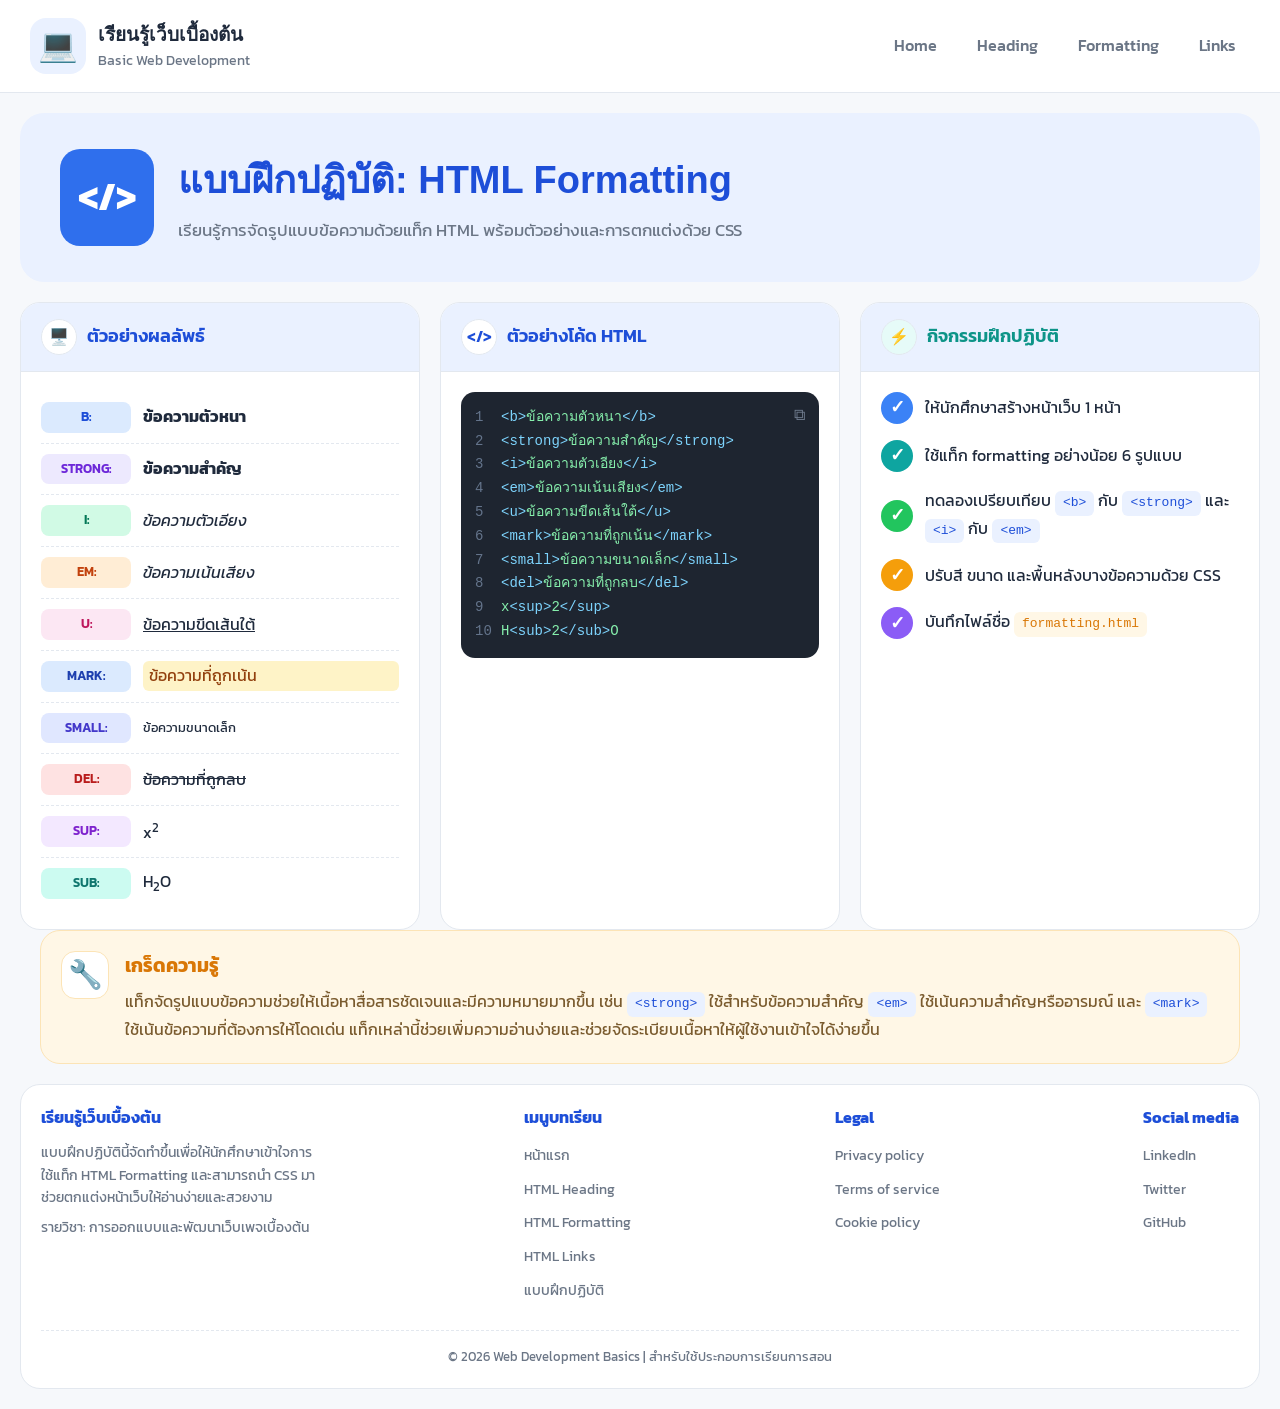
<file: w04-01-formatting.html>
<!DOCTYPE html>
<html lang="en">

<head>
    <meta charset="UTF-8">
    <meta name="viewport" content="width=device-width, initial-scale=1.0">
    <title>Formatting</title>
    <link rel="stylesheet" href="css/formatting.css">

    <link rel="preconnect" href="https://fonts.googleapis.com">
    <link rel="preconnect" href="https://fonts.gstatic.com" crossorigin>
    <link href="https://fonts.googleapis.com/css2?family=Google+Sans:ital,opsz,wght@0,17..18,400..700;1,17..18,400..700&family=Kanit:wght@400;500;600;700&display=swap" rel="stylesheet">
</head>

<body>
    <!-- Header -->
    <header>
        <div class="brand">
            <div class="brand-icon">💻</div>
            <div class="brand-text">
                <h2>เรียนรู้เว็บเบื้องต้น</h2>
                <p>Basic Web Development</p>
            </div>
        </div>

        <!-- Navigation Menu -->
        <nav>
            <a href="index.html">Home</a>
            <a href="W03-02-heading-51.html">Heading</a>
            <a href="W04-01-formating.html">Formatting</a>
            <a href="#">Links</a>
        </nav>
    </header>

    <!-- Hero Section -->
    <div class="hero">


        <div class="hero-icon">&lt;/&gt;</div>

        <div class="hero-text">
            <h1>แบบฝึกปฏิบัติ: HTML Formatting</h1>
            <p>
                เรียนรู้การจัดรูปแบบข้อความด้วยแท็ก HTML
                พร้อมตัวอย่างและการตกแต่งด้วย CSS
            </p>
        </div>



    </div>

    <!-- Main Content -->
    <main class="container">
        <section class="card-grid">

            <!-- Card 1: Result Examples -->
            <div class="card">

                <!-- Card Header -->
                <div class="card-header">
                    <span class="card-header-icon">🖥️</span> ตัวอย่างผลลัพธ์
                </div>

                <!-- Card Body -->
                <div class="card-body">
                    <div class="format-row">
                        <span class="label b-label">B:</span>
                        <b class="format-text">ข้อความตัวหนา</b>
                    </div>
                    
                    <div class="format-row">
                        <span class="label strong-label">STRONG:</span>
                        <strong class="format-text">ข้อความสำคัญ</strong>
                    </div>
                    <div class="format-row">
                        <span class="label i-label">I:</span>
                        <i class="format-text">ข้อความตัวเอียง</i>
                    </div>
                    <div class="format-row">
                        <span class="label em-label">EM:</span>
                        <em class="format-text">ข้อความเน้นเสียง</em>
                    </div>
                    <div class="format-row">
                        <span class="label u-label">U:</span>
                        <u class="format-text">ข้อความขีดเส้นใต้</u>
                    </div>
                    <div class="format-row">
                        <span class="label mark-label">MARK:</span>
                        <mark class="format-text">ข้อความที่ถูกเน้น</mark>
                    </div>
                    <div class="format-row">
                        <span class="label small-label">SMALL:</span>
                        <small class="format-text">ข้อความขนาดเล็ก</small>
                    </div>
                    <div class="format-row">
                        <span class="label del-label">DEL:</span>
                        <del class="format-text">ข้อความที่ถูกลบ</del>
                    </div>
                    <div class="format-row">
                        <span class="label sup-label">SUP:</span>
                        <span class="format-text">x<sup>2</sup></span>
                    </div>
                    <div class="format-row">
                        <span class="label sub-label">SUB:</span>
                        <span class="format-text">H<sub>2</sub>O</span>
                    </div>
                </div>
            </div>


            <!-- Card 2: HTML Code -->
            <div class="card">
                <div class="card-header">
                    <span class="card-header-icon">&lt;/&gt;</span>
                    ตัวอย่างโค้ด HTML
                </div>

                <div class="card-body">
                    <div class="code-box">
                        
                        <div class="copy-icon">⧉</div>

<pre><span class="line-no">1</span><span class="html-tag">&lt;b&gt;</span><span class="html-text">ข้อความตัวหนา</span><span class="html-tag">&lt;/b&gt;</span>
<span class="line-no">2</span><span class="html-tag">&lt;strong&gt;</span><span class="html-text">ข้อความสำคัญ</span><span class="html-tag">&lt;/strong&gt;</span>
<span class="line-no">3</span><span class="html-tag">&lt;i&gt;</span><span class="html-text">ข้อความตัวเอียง</span><span class="html-tag">&lt;/i&gt;</span>
<span class="line-no">4</span><span class="html-tag">&lt;em&gt;</span><span class="html-text">ข้อความเน้นเสียง</span><span class="html-tag">&lt;/em&gt;</span>
<span class="line-no">5</span><span class="html-tag">&lt;u&gt;</span><span class="html-text">ข้อความขีดเส้นใต้</span><span class="html-tag">&lt;/u&gt;</span>
<span class="line-no">6</span><span class="html-tag">&lt;mark&gt;</span><span class="html-text">ข้อความที่ถูกเน้น</span><span class="html-tag">&lt;/mark&gt;</span>
<span class="line-no">7</span><span class="html-tag">&lt;small&gt;</span><span class="html-text">ข้อความขนาดเล็ก</span><span class="html-tag">&lt;/small&gt;</span>
<span class="line-no">8</span><span class="html-tag">&lt;del&gt;</span><span class="html-text">ข้อความที่ถูกลบ</span><span class="html-tag">&lt;/del&gt;</span>
<span class="line-no">9</span><span class="html-text">x</span><span class="html-tag">&lt;sup&gt;</span><span class="html-text">2</span><span class="html-tag">&lt;/sup&gt;</span>
<span class="line-no">10</span><span class="html-text">H</span><span class="html-tag">&lt;sub&gt;</span><span class="html-text">2</span><span class="html-tag">&lt;/sub&gt;</span><span class="html-text">O</span></pre>
                    </div>
                </div>
            </div>


            <!-- card 3 -->
            <div class="card">
                <div class="card-header">
                    <span class="card-header-icon purple-bg">⚡</span>
                    <span class="purple">กิจกรรมฝึกปฏิบัติ</span>
                </div>

                <div class="card-body">
                    <ul class="activity-list">
                        <li>
                            <span class="check check-blue">✓</span>
                            <span>ให้นักศึกษาสร้างหน้าเว็บ 1 หน้า</span>
                        </li>

                        <li>
                            <span class="check check-teal">✓</span>
                            <span>ใช้แท็ก formatting อย่างน้อย 6 รูปแบบ</span>
                        </li>

                        <li>
                            <span class="check check-green">✓</span>
                            <span>
                                ทดลองเปรียบเทียบ 
                                <span class="tag">&lt;b&gt;</span> กับ 
                                <span class="tag">&lt;strong&gt;</span> 
                                และ 
                                <span class="tag">&lt;i&gt;</span> กับ 
                                <span class="tag">&lt;em&gt;</span>
                            </span>
                        </li>

                        <li>
                            <span class="check check-orange">✓</span>
                            <span>ปรับสี ขนาด และพื้นหลังบางข้อความด้วย CSS</span>
                        </li>

                        <li>
                            <span class="check check-purple">✓</span>
                            <span>
                                บันทึกไฟล์ชื่อ 
                                <span class="file-name">formatting.html</span>
                            </span>
                        </li>
                    </ul>
                </div>
            </div>
        </section>
            
        <!-- Tip Box -->
        <section class="tip-box">

            <div class="tip-icon">🔧</div>

            <div class="tip-content">
                <h2>เกร็ดความรู้</h2>

                <p>
                    แท็กจัดรูปแบบข้อความช่วยให้เนื้อหาสื่อสารชัดเจนและมีความหมายมากขึ้น 
                    เช่น <span class="tag">&lt;strong&gt;</span> ใช้สำหรับข้อความสำคัญ 
                    <span class="tag">&lt;em&gt;</span> ใช้เน้นความสำคัญหรืออารมณ์ 
                    และ <span class="tag">&lt;mark&gt;</span> ใช้เน้นข้อความที่ต้องการให้โดดเด่น 
                    แท็กเหล่านี้ช่วยเพิ่มความอ่านง่ายและช่วยจัดระเบียบเนื้อหาให้ผู้ใช้งานเข้าใจได้ง่ายขึ้น
                </p>
            </div>
        </section>
    </main>

    <!-- Footer -->
    <!-- <footer>Copyright © 2026 Suksawat Saelim. All rights reserved.</footer> -->


    <!-- Footer -->
    <footer>
        <div class="footer-content">
              
            <div class="footer-box">
                <h3>เรียนรู้เว็บเบื้องต้น</h3>
                <p>
                    แบบฝึกปฏิบัตินี้จัดทำขึ้นเพื่อให้นักศึกษาเข้าใจการใช้แท็ก 
                    HTML Formatting และสามารถนำ CSS มาช่วยตกแต่งหน้าเว็บให้อ่านง่ายและสวยงาม
                </p>
                <p>รายวิชา: การออกแบบและพัฒนาเว็บเพจเบื้องต้น</p>
            </div>            
            
            <div class="footer-box">
                <h3>เมนูบทเรียน</h3>
                <ul>
                    <li><a href="#">หน้าแรก</a></li>
                    <li><a href="#">HTML Heading</a></li>
                    <li><a href="#">HTML Formatting</a></li>
                    <li><a href="#">HTML Links</a></li>
                    <li><a href="#">แบบฝึกปฏิบัติ</a></li>
                </ul>
            </div>
            
            <div class="footer-box">
                <h3>Legal</h3>
                <ul>
                    <li><a href="#">Privacy policy</a></li>
                    <li><a href="#">Terms of service</a></li>
                    <li><a href="#">Cookie policy</a></li>
                </ul>
            </div>
            

            <div class="footer-box">
                <h3>Social media</h3>
                <ul>
                    <li><a href="#">LinkedIn</a></li>
                    <li><a href="#">Twitter</a></li>
                    <li><a href="#">GitHub</a></li>
                </ul>
            </div>

        </div>

        <div class="footer-bottom">
            <p>
                © 2026 Web Development Basics | สำหรับใช้ประกอบการเรียนการสอน
            </p>
        </div>
    </footer>


</body>
</html>
</file>
<file: css/formatting.css>
* {
    box-sizing: border-box;
    margin: 0;
    padding: 0;
}

:root {
    --bg: #F6F8FB;
    --surface: #FFFFFF;
    --border: #E3E8EF;
    --text: #1F2A3C;
    --text-soft: #6B7686;

    --accent: #2F6FED;
    --accent-dark: #1D4ED8;
    --accent-tint: #EAF1FF;

    --teal: #0EA5A0;
    --teal-tint: #E6FBF8;

    --amber: #D97706;
    --amber-tint: #FFF7E6;
}

body {
    font-family: 'Kanit', Arial, sans-serif;
    background-color: var(--bg);
    color: var(--text);
    line-height: 1.6;
}

footer,
.tip-box {
    border: 1px solid var(--border);
    background-color: var(--surface);
    border-radius: 20px;
    margin: 20px;
    padding: 20px;
}


/* ======================
Header / Navigation 
==========================*/
header {
    background: var(--surface);
    border-bottom: 1px solid var(--border);
    padding: 18px 30px;
    color: var(--text);

    display: flex;
    justify-content: space-between;
    align-items: center;
}

.brand {
    display: flex;
    align-items: center;
    gap: 12px;
}

.brand-icon {
    font-size: 32px;
    background: var(--accent-tint);
    border-radius: 16px;
    width: 56px;
    height: 56px;
    display: flex;
    align-items: center;
    justify-content: center;
}
.brand-text p { font-size: 14px; color: var(--text-soft); }
.brand-text h2 { font-family: 'Google Sans', sans-serif; color: var(--text); font-size: 19px; }


nav a {
    color: var(--text-soft);
    text-decoration: none;
    margin-left: 8px;
    font-weight: 500;
    padding: 8px 14px;
    border-radius: 999px;
    transition: background-color 0.2s ease, color 0.2s ease;
}

nav a:hover {
    text-decoration: none;
    color: var(--accent-dark);
    background-color: var(--accent-tint);
}


/* ======================
Hero Section 
==========================*/

.hero {
    margin: 20px;
    padding: 36px 40px;
    background: var(--accent-tint);
    border-radius: 24px;

    display: flex;
    align-items: center;
    gap: 24px;
}

.hero-icon {
    background: var(--accent);
    padding: 18px;
    border-radius: 20px;

    color: white;
    font-size: 38px;
    font-weight: bold;
}

.hero-text {}

.hero-text h1 {
    font-family: 'Google Sans', sans-serif;
    color: var(--accent-dark);
    font-size: 38px;
}

.hero-text p {
    color: var(--text-soft);
    font-size: 17px;
    margin-top: 6px;
}



/* ======================
Main Section 
==========================*/
.container {
    width: 100%;
    padding: 0 20px;
}

.card-grid {
    display: grid;
    grid-template-columns: repeat(3, 1fr);
    gap: 20px;
}

.card {
    background-color: var(--surface);

    border: 1px solid var(--border);
    border-radius: 20px;

    overflow: hidden;
}

.card-header {
    background: var(--accent-tint);

    color: var(--accent-dark);
    font-weight: 600;
    font-size: 18px;

    padding: 16px 20px;
    display: flex;
    align-items: center;
    gap: 10px;
    border-bottom: 1px solid var(--border);
}

.card-header-icon {
    color: var(--accent-dark);
    background: var(--surface);
    border: 1px solid var(--border);
    border-radius: 50%;

    font-size: 16px;

    width: 36px;
    height: 36px;

    display: inline-flex;
    justify-content: center;
    align-items: center;
}

.purple-bg { background: var(--teal-tint); color: var(--teal); }
.purple { color: #0D9488; }
.purple-text { color: #0D9488; }

.card-body {
    padding: 20px;
}

/* card-1 */
.format-row {
    padding: 10px 0;
    border-bottom: 1px dashed var(--border);

    display: grid;
    grid-template-columns: 90px 1fr;
    gap: 12px;
    align-items: center;
}

.format-row:last-child { border-bottom: none; }

.label {
    padding: 5px 8px;
    border-radius: 8px;

    text-align: center;
    font-weight: 600;
    font-size: 13px;
}

.b-label      { background-color: #DBEAFE; color: #1D4ED8; }
.strong-label { background-color: #EDE9FE; color: #6D28D9; }
.i-label      { background-color: #D1FAE5; color: #047857; }
.em-label     { background-color: #FFEDD5; color: #C2410C; }
.u-label      { background-color: #FCE7F3; color: #BE185D; }
.mark-label   { background-color: #DBEAFE; color: #1E40AF; }
.small-label  { background-color: #E0E7FF; color: #4338CA; }
.del-label    { background-color: #FEE2E2; color: #B91C1C; }
.sup-label    { background-color: #F3E8FF; color: #7E22CE; }
.sub-label    { background-color: #CCFBF1; color: #0F766E; }

.format-text { color: var(--text); }

mark.format-text {
    background-color: #FEF3C7;
    color: #92400E;
    padding: 2px 6px;
    border-radius: 6px;
}


/* Card-2 */

.code-box {
    background-color: #1E2530;
    padding: 14px;
    border-radius: 14px;
    position: relative;
}

.copy-icon {
    position: absolute;
    top: 10px;
    right: 14px;
    color: #94A3B8;
    font-size: 16px;
    cursor: pointer;
    opacity: 0.7;
}
.copy-icon:hover { opacity: 1; }

pre {
    font-size: 14px;
    line-height: 1.7;
    font-family: 'Courier New', monospace;

    color: #E2E8F0;
    overflow-x: auto;
}

.line-no { 
    color: #64748B;

    display: inline-block;
    width: 26px;
}

.html-tag { color: #7DD3FC; }
.html-text { color: #86EFAC; }


/* Card-3 */
.activity-list { list-style: none;}

.activity-list li { 
    margin-bottom: 16px;
    display: flex;
    align-items: center;
    gap: 12px;
}

.check {
    color: white;
    font-weight: bold;
    font-size: 18px;

    border-radius: 50%;

    display: inline-flex;
    justify-content: center;
    align-items: center;
    height: 32px;
    width: 32px;
    flex-shrink: 0;
}

.check-blue   { background: #3B82F6; }
.check-teal   { background: #0EA5A0; }
.check-green  { background: #22C55E; }
.check-orange { background: #F59E0B; }
.check-purple { background: #8B5CF6; }
.check-pink   { background: #EC4899; }
.check-red    { background: #EF4444; }

.tag {
    display: inline-block;
    background-color: var(--accent-tint);
    color: var(--accent-dark);
    font-family: 'Courier New', monospace;
    font-size: 13px;
    padding: 2px 8px;
    border-radius: 6px;
}

.file-name {
    display: inline-block;
    background-color: var(--amber-tint);
    color: var(--amber);
    font-family: 'Courier New', monospace;
    font-size: 13px;
    padding: 2px 8px;
    border-radius: 6px;
}


/* ======================
Tip Box
==========================*/
.tip-box {
    display: flex;
    align-items: flex-start;
    gap: 16px;
    margin-top: 0;
    background: var(--amber-tint);
    border-color: #FCE4B6;
}

.tip-icon {
    font-size: 28px;
    background: var(--surface);
    border: 1px solid #FCE4B6;
    width: 48px;
    height: 48px;
    border-radius: 14px;
    display: flex;
    align-items: center;
    justify-content: center;
    flex-shrink: 0;
}

.tip-content h2 {
    color: var(--amber);
    font-size: 19px;
    margin-bottom: 8px;
}

.tip-content p {
    color: #7A5B2E;
}


/* ======================
Footer
==========================*/
footer {
    background: var(--surface);
}

.footer-content {
    display: flex;
    flex-wrap: wrap;
    gap: 30px;
    justify-content: space-between;
}

.footer-box h3 {
    color: var(--accent-dark);
    font-size: 16px;
    margin-bottom: 12px;
}

.footer-box p {
    color: var(--text-soft);
    font-size: 14px;
    margin-bottom: 8px;
    max-width: 280px;
}

.footer-box ul {
    list-style: none;
}

.footer-box li {
    margin-bottom: 8px;
}

.footer-box a {
    color: var(--text-soft);
    text-decoration: none;
    font-size: 14px;
    transition: color 0.2s ease;
}

.footer-box a:hover {
    color: var(--accent);
    text-decoration: underline;
}

.footer-bottom {
    margin-top: 20px;
    padding-top: 16px;
    border-top: 1px dashed var(--border);
    text-align: center;
    color: var(--text-soft);
    font-size: 13px;
}

@media (max-width: 900px) {
    .card-grid {
        grid-template-columns: 1fr;
    }
    header {
        flex-direction: column;
        gap: 12px;
    }
    .hero {
        flex-direction: column;
        text-align: center;
    }
}
</file>
